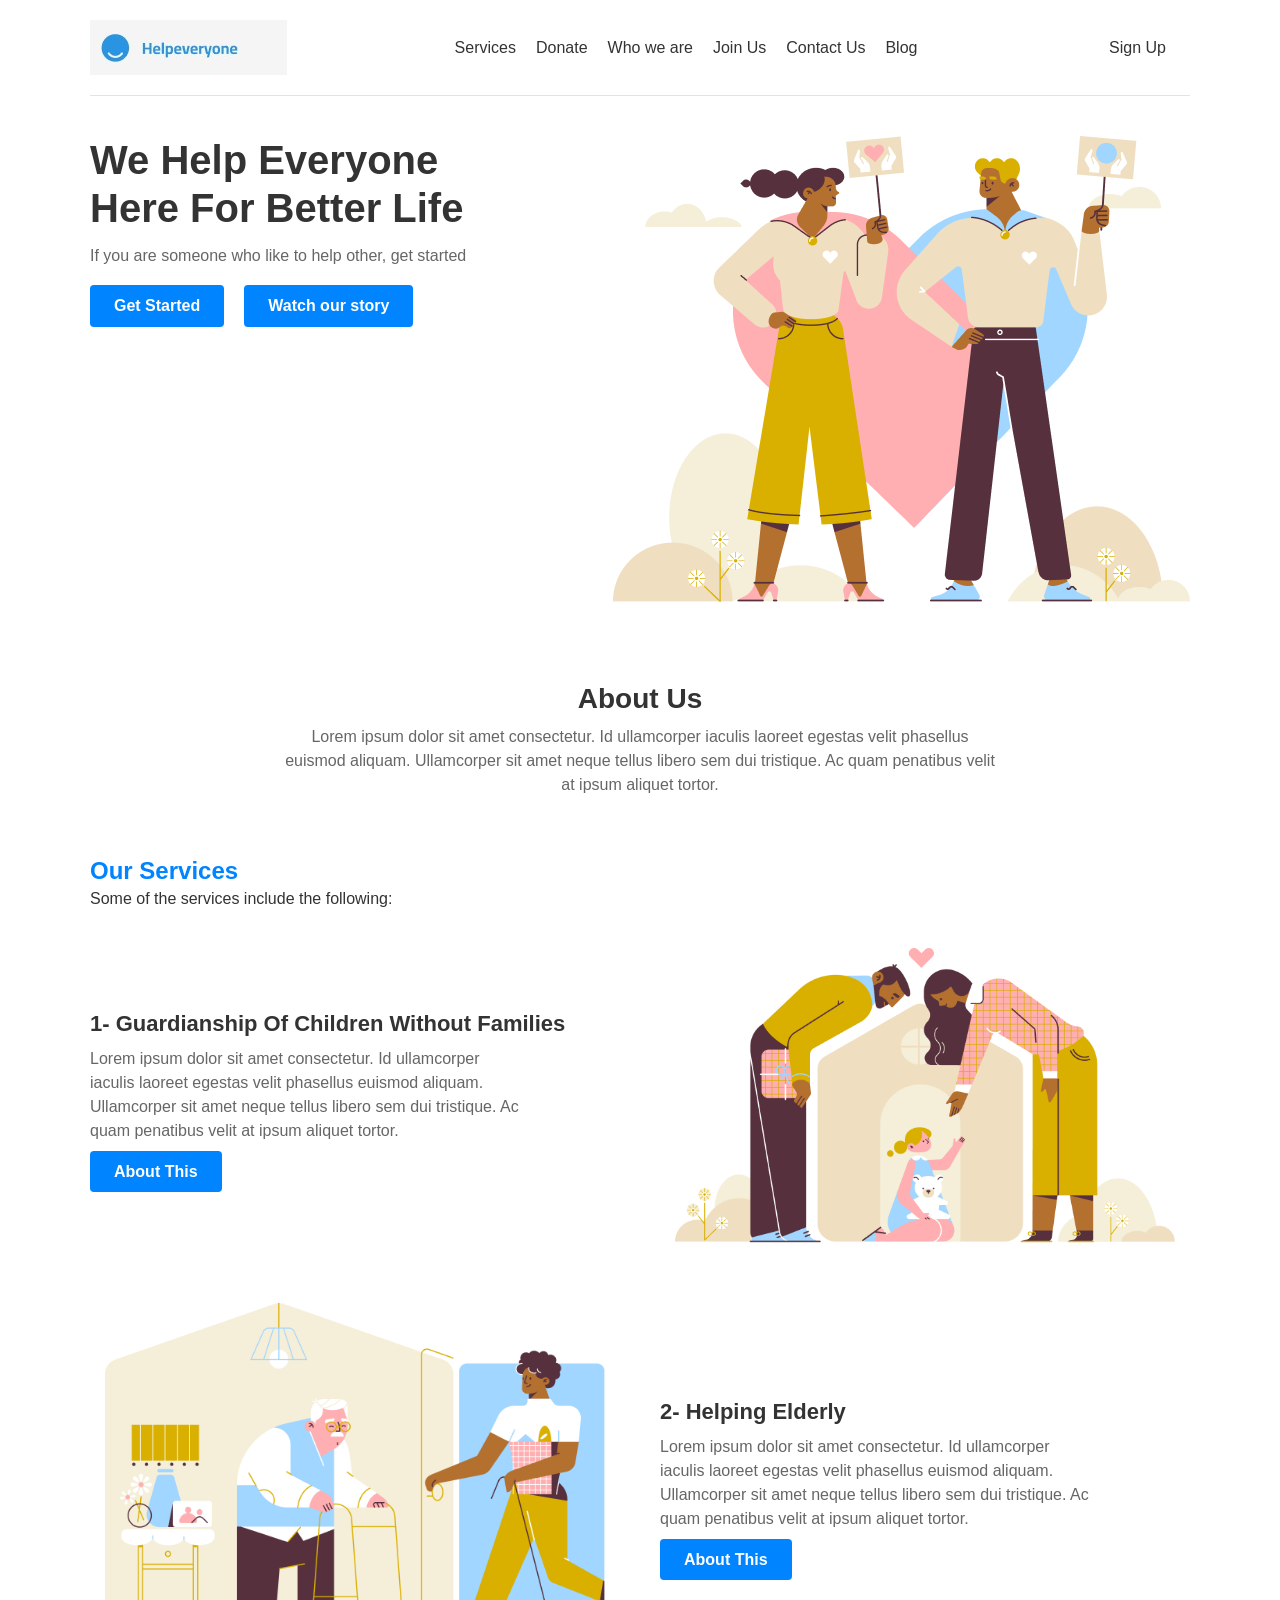
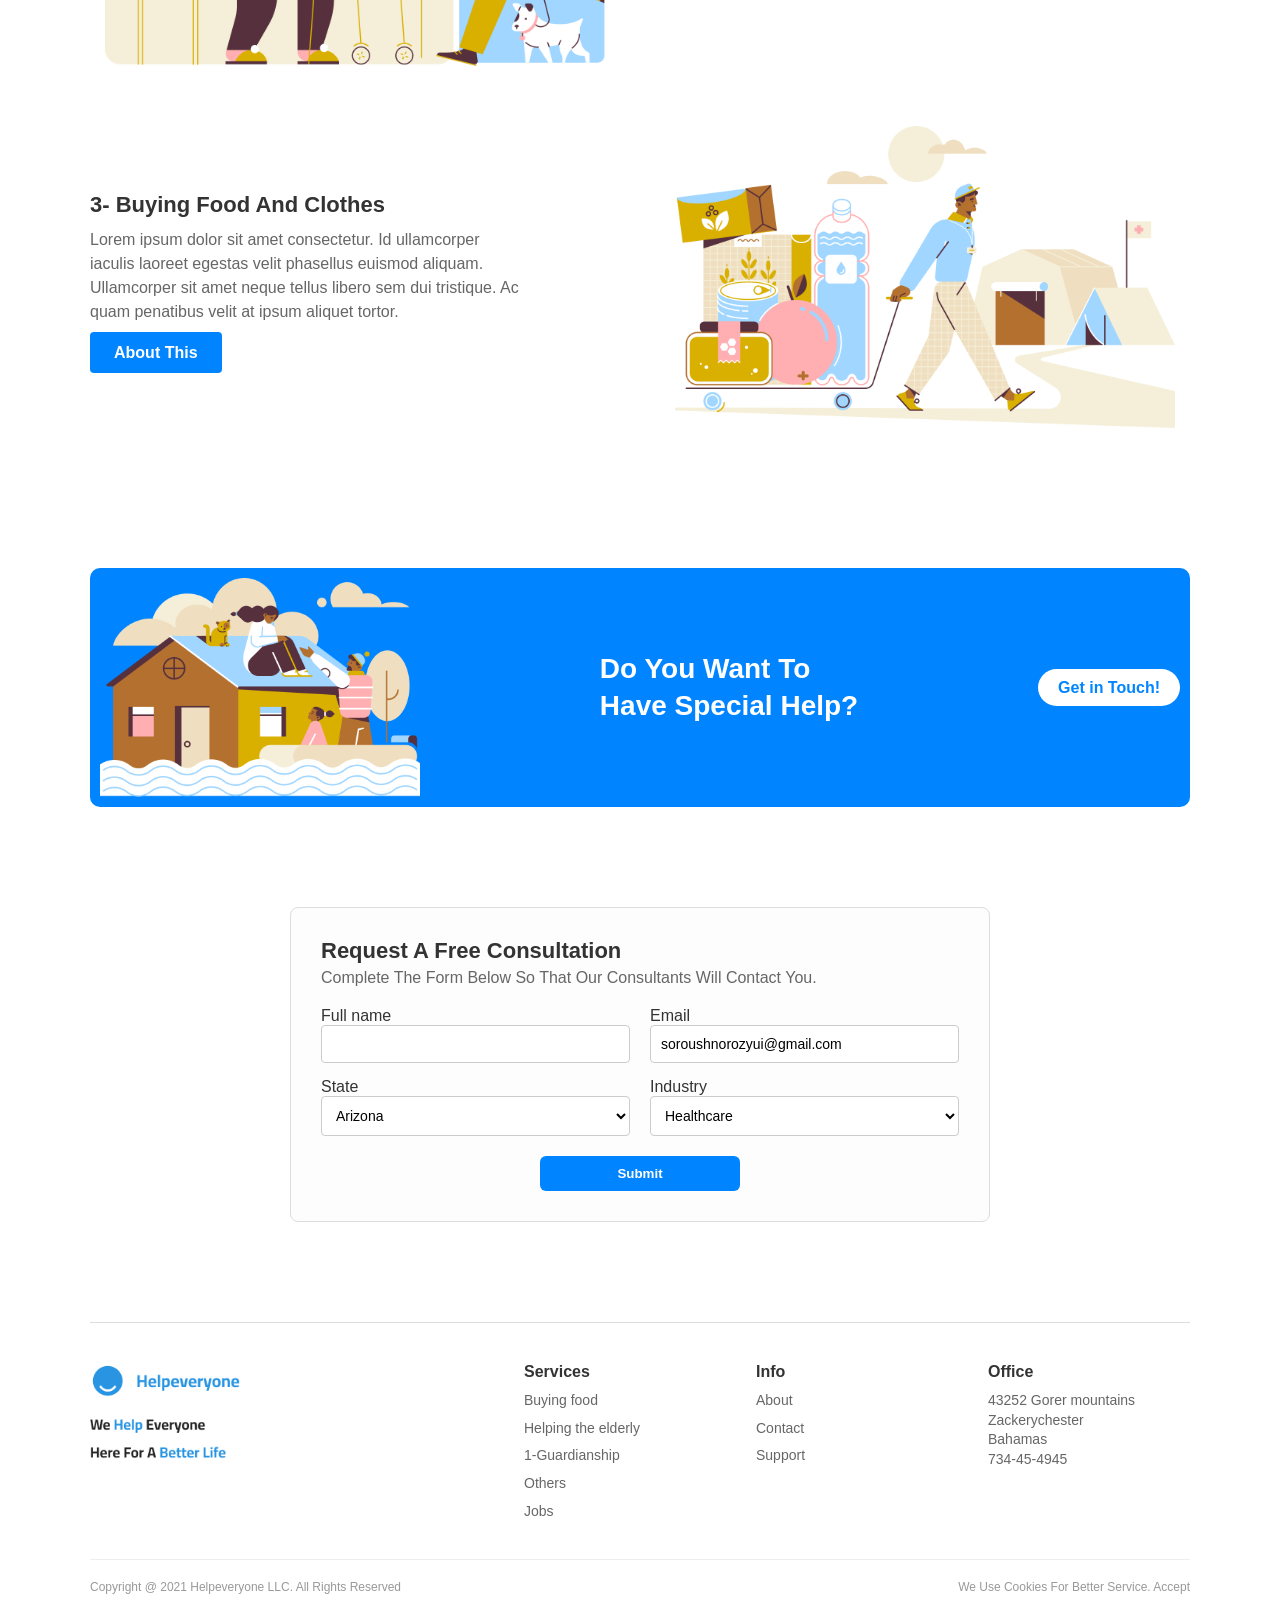
<file: html2/newindex.html>
<!DOCTYPE html>
<html lang="en">
<head>
    <meta charset="UTF-8">
    <meta name="viewport" content="width=device-width, initial-scale=1.0">
    <title>Helpeveryone Landing Page</title>
    <link rel="stylesheet" href="landing.css">
</head>
<body>
   <header class="container header-flex">
        <img src="images/WhatsApp Image 2026-11-10 at 07.49.45.jpeg" alt ="logo" class="logo-image">
        
        <ul class="nav-links">
            <li><a href="#" class="active">Services</a></li>
            <li><a href="#">Donate</a></li>
            <li><a href="#">Who we are</a></li>
            <li><a href="#">Join Us</a></li>
            <li><a href="#">Contact Us</a></li>
            <li><a href="#">Blog</a></li>
        </ul>

        <div class="signup-btn">Sign Up</div>
    </header>

    <section class="billboard">
        <div class="container billboard-flex">
            <div class="billboard-text">
                <h1>We Help Everyone<br> Here For Better Life</h1>
                <p>If you are someone who like to help other, get started</p>
                <div class="billboard-cta">
                    <a href="#" class="button-filled">Get Started</a>
                    <a href="#" class="button-filled">Watch our story</a>
                </div>
            </div>

                <img src="images/Group 16.png" alt="Help Illustration" class="hero-img">
            </div>
        </div>
    </section>

    <section class="about-section container">
        <h2>About Us</h2>
        <p class="section-desc">Lorem ipsum dolor sit amet consectetur. Id ullamcorper iaculis laoreet egestas velit phasellus<br> euismod aliquam. Ullamcorper sit amet neque tellus libero sem dui tristique. Ac quam penatibus velit<br> at ipsum aliquet tortor.</p>
    </section>

    <section class="services-intro container">
        <h2 class="title">Our Services</h2>
        <p>Some of the services include the following:</p>
    </section>    

    <section class="service-list container">
        
        <div class="service-row">
            <div class="service-content">
                <h3>1- Guardianship Of Children Without Families</h3>
                <p>Lorem ipsum dolor sit amet consectetur. Id ullamcorper<br>iaculis laoreet egestas velit phasellus euismod aliquam.<br>Ullamcorper sit amet neque tellus libero sem dui tristique. Ac<br>quam penatibus velit at ipsum aliquet tortor.</p>
                <a href="#" class="button-filled">About This</a>
            </div>
            <div class="service-image-container">
                <img src="images/Group 7.png" alt="Family Care illustration" class="service-img">
            </div> 
        </div>

        <div class="service-row">
            <div class="service-image-container">
                <img src="images/Group 1.png" alt="Elderly Support Illustration" class="service-img">
            </div>
            <div class="service-content">
                <h3>2- Helping Elderly</h3>
                <p>Lorem ipsum dolor sit amet consectetur. Id ullamcorper<br>iaculis laoreet egestas velit phasellus euismod aliquam.<br>Ullamcorper sit amet neque tellus libero sem dui tristique. Ac<br>quam penatibus velit at ipsum aliquet tortor.</p>
                <a href="#" class="button-filled">About This</a>
            </div>
        </div>

        <div class="service-row">
            <div class="service-content">
                <h3>3- Buying Food And Clothes</h3>
                <p>Lorem ipsum dolor sit amet consectetur. Id ullamcorper<br>iaculis laoreet egestas velit phasellus euismod aliquam.<br>Ullamcorper sit amet neque tellus libero sem dui tristique. Ac<br>quam penatibus velit at ipsum aliquet tortor.</p>
                <a href="#" class="button-filled">About This</a>
            </div> 
            <div class="service-image-container">
                <img src="images/Group 10.png" alt="Food and Clothes illustration" class="service-img">
            </div>
        </div>
    </section>

    <section class="cta-banner container">
        <div class="banner-flex">
            <!-- <img src="images/Rectangle 1.png" alt="banner illustration" class="banner-image"> -->
            <img src="images/Group 11.png" alt="banner illustration" class="banner-image">
            <div class="banner-text">
                <h2>Do You Want To<br> Have Special Help?</h2>
            </div>
            <div class="banner-action">
                <a href="#" class="btn-white-cta">Get in Touch!</a>
            </div>  
        </div>
    </section>
    
    <section class="consultation-section container">
        <div class="form-wrapper">
            <h3>Request A Free Consultation</h3>
            <p>Complete The Form Below So That Our Consultants Will Contact You.</p>
        
            <form class="consultation-form">
                <div class="form-flex-row">
                    <div class="form-group">
                        <label>Full name</label>
                        <input type="text">
                    </div>
                    <div class="form-group">
                        <label>Email</label>
                        <input type="email" value="soroushnorozyui@gmail.com">
                    </div>
                </div>

                <div class="form-flex-row">
                    <div class="form-group">
                        <label>State</label>
                        <select>
                            <option>Arizona</option>
                            <option>Texas</option>
                            <option>New York</option>
                        </select>
                    </div>
                    <div class="form-group">
                        <label>Industry</label>
                        <select>
                            <option>Healthcare</option>
                            <option>Education</option>
                            <option>Technology</option>
                        </select>
                    </div>
                </div>
                <button type="submit" class="btn-submit">Submit</button>
            </form>
        </div>
    </section>

    <footer class="main-footer container">
        <div class="footer-flex-row">
            <div class="footer-brand">
                <img src="images/Frame 29.png" alt="footer logo" class="footer-image">
            </div>
            <div class="footer-links">
                <h4>Services</h4>
                <ul>
                    <li><a href="#">Buying food</a></li>
                    <li><a href="#">Helping the elderly</a></li>
                    <li><a href="#">1-Guardianship</a></li>
                    <li><a href="#">Others</a></li>
                    <li><a href="#">Jobs</a></li>
                </ul>
            </div>
            <div class="footer-links">
                <h4>Info</h4>
                <ul>
                    <li><a href="#">About</a></li>
                    <li><a href="#">Contact</a></li>
                    <li><a href="#">Support</a></li>
                </ul>
            </div>
            <div class="footer-links">
                <h4>Office</h4>
                <p>43252 Gorer mountains</p>
                <p>Zackerychester</p>
                <p>Bahamas</p>
                <p>734-45-4945</p>
            </div>
        </div>
        <div class="footer-bottom">
            <p>Copyright @ 2021 Helpeveryone LLC. All Rights Reserved</p>
            <p><a href="#">We Use Cookies For Better Service. Accept</a></p>
        </div>
    </footer>
 
</body>
</html>
</file>
<file: html2/landing.css>
* {
    box-sizing: border-box;
    margin: 0;
    padding: 0;
}

body {
    background-color: white;
    color: #333333;
    font-family: sans-serif;
}

.header-flex {
    display: flex;
    justify-content: space-between;
    align-items: center;
    padding: 18px 60px;
    border-bottom: 1px solid #e3e3e3 ;
}
.nav-links{
    display: flex;
      gap: 20px;
    list-style: none;
    padding: 0;
    margin: 0;
}
.nav-links a{
    text-decoration: none;
    color: #333;
}
.signup-btn{
    background-color:transparent;
    padding: 12px 24px;
    border-radius: 4px;

}

.container {
    width: 90%;
    max-width: 1100px;
    margin: 0 auto;
    padding: 20px 0;
}

a {
    text-decoration: none;
    color: inherit;
}

ul {
    list-style: none;
}

.header-flex {
    display: flex;
    justify-content: space-between;
    align-items: center;
    padding: 20px 0;
}

.header-image {
    width: 150px;
    height: auto;
    object-fit: contain;
}

.links {
    display: flex;
    gap: 20px;
}

.links a {
    color: #555555;
}

.links a.active {
    color: black;
}

.btn-SignUp {
    border: 1px solid black;
    padding: 8px 16px;
    border-radius: 4px;
    font-weight: bold;
}

.billboard-flex {
    display: flex;
    justify-content: space-between;
    align-items: chbyienter;
    padding: 40px 0;
}

.billboard-text {
    width: 50%;
}

.billboard-text h1 {
    font-size: 40px;
    margin-bottom: 15px;
    line-height: 1.2;
}

.billboard-text p {
    color: #666666;
    margin-bottom: 20px;
}

.billboard-cta {
    display: flex;
    align-items: center;
    gap: 20px;
}

.button-filled {
    background-color: #0084ff;
    color: white;
    padding: 12px 24px;
    border-radius: 4px;
    font-weight: bold;
}

.hero-image-container {
    width: 50%;
    display: flex;
    justify-content: center;
}

.hero-img {
    width: 577px;
    height: 467px;
    object-fit: contain;
    max-width: 100%;
    height: auto;
}

.about-section {
    text-align: center;
    padding: 40px 0;
}

.about-section h2 {
    font-size: 28px;
    margin-bottom: 10px;
}

.section-desc {
    color: #666666;
    line-height: 1.5;
}

.services-intro {
    padding-top: 20px;
}

.title {
    color: #0084ff;
    margin-bottom: 5px;
}

.service-list {
    padding: 20px 0;
}

.service-row {
    display: flex;
    justify-content: space-between;
    align-items: center;
    gap: 40px;
    margin-bottom: 60px;
}

.service-content {
    width: 50%;
}

.service-content h3 {
    margin-bottom: 10px;
    font-size: 22px;
}

.service-content p {
    color: #666666;
    margin-bottom: 20px;
    line-height: 1.5;
}

.service-image-container {
    width: 50%;
    display: flex;
    justify-content: center;
}

.service-img {
    width: 100%;
    max-width: 500px;
    height: auto;
    object-fit: contain;
}

.cta-banner {
    margin: 40px auto;
}

.banner-flex {
    background-color: #0084ff;
    color: white;
    border-radius: 10px;
    padding: 10px;
    display: flex;
    justify-content: space-between;
    align-items: center;
}

.banner-image {
    width: 320px;
    align-items: left;
    height: buttom;
    object-fit: contain;
}

.banner-text h2 {
    font-size: 28px;
    line-height: 1.3;
}

.btn-white-cta {
    background-color: white;
    color: #0084ff;
    padding: 10px 20px;
    border-radius: 20px;
    font-weight: bold;
}

.consultation-section {
    padding: 40px 0;
}

.form-wrapper {
    background-color: #fdfdfd;
    border: 1px solid #dddddd;
    border-radius: 8px;
    padding: 30px;
    max-width: 700px;
    margin: 0 auto;
}

.form-wrapper h3 {
    margin-bottom: 5px;
    font-size: 22px;
}

.form-wrapper p {
    color: #666666;
    margin-bottom: 20px;
}

.form-flex-row {
    display: flex;
    gap: 20px;
    margin-bottom: 15px;
}

.form-group {
    flex: 1;
    display: flex;
    flex-direction: column;
}

.form-group input, .form-group select {
    padding: 10px;
    border: 1px solid #cccccc;
    border-radius: 4px;
    font-size: 14px;
    background-color: white;
    width: 100%;
}

.btn-submit {
    background-color: #0084ff;
    color: white;
    border: none;
    padding: 10px;
    width: 200px;
    border-radius: 6px;
    font-weight: bold;
    display: block;
    margin: 20px auto 0 auto;
    cursor: pointer;
}

.main-footer {
    border-top: 1px solid #dddddd;
    padding-top: 40px;
    margin-top: 60px;
}

.footer-flex-row {
    display: flex;
    justify-content: space-between;
    gap: 30px;
    padding-bottom: 30px;
    flex-wrap: wrap;
}

.footer-brand {
    flex: 2;
}

.footer-image {
    width: 150px;
    height: auto;
    object-fit: contain;
}

.footer-tagline {
    color: #666666;
    margin-top: 10px;
    line-height: 1.4;
}

.footer-links {
    flex: 1;
    min-width: 120px;
}

.footer-links h4 {
    margin-bottom: 10px;
    font-size: 16px;
}

.footer-links ul li {
    margin-bottom: 8px;
}

.footer-links a, .footer-links p {
    color: #666666;
    font-size: 14px;
    line-height: 1.4;
}

.footer-bottom {
    border-top: 1px solid #eeeeee;
    padding: 20px 0;
    display: flex;
    justify-content: space-between;
    font-size: 12px;
    color: #999999;
}
</file>
